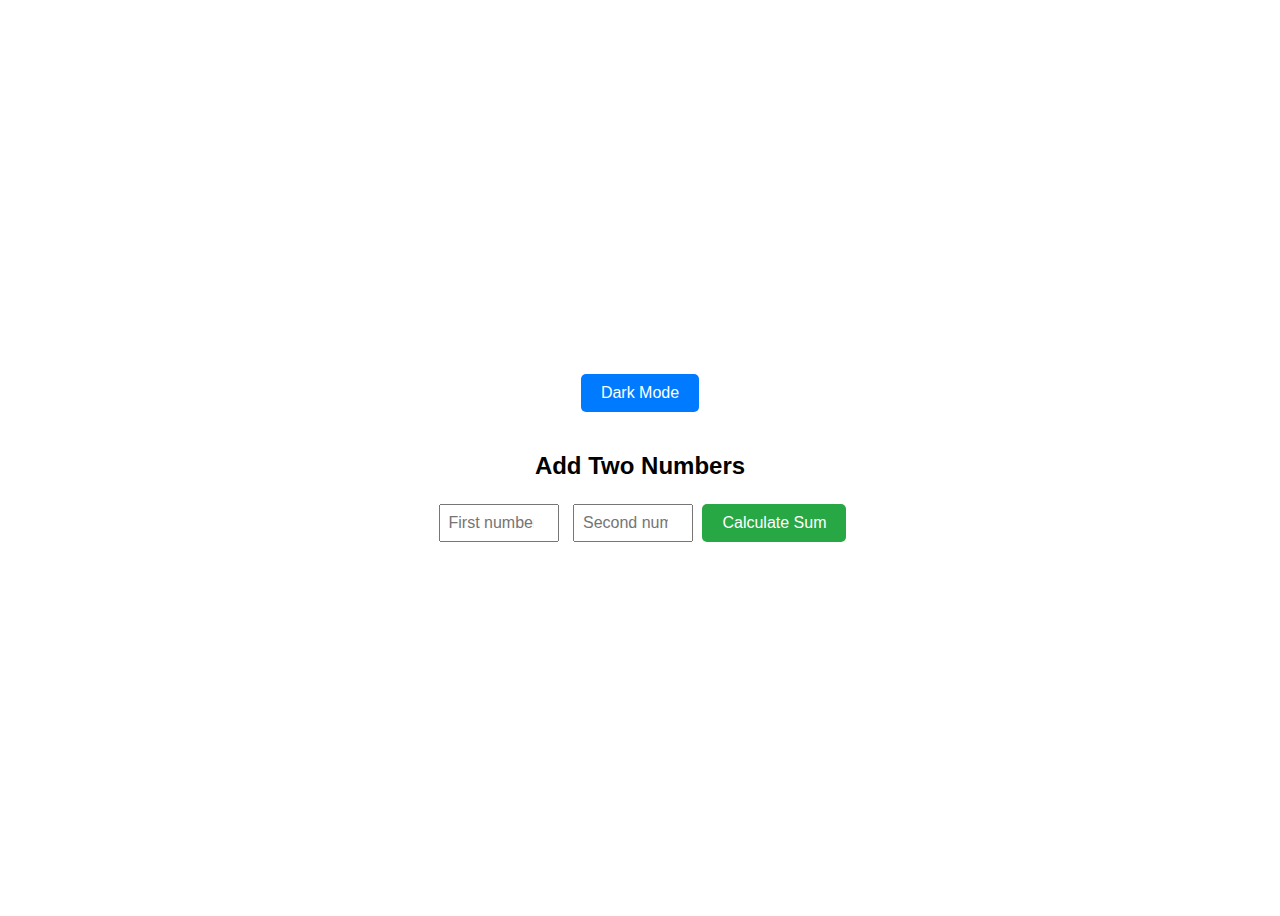
<file: activity5.html>
<!DOCTYPE html>
<html lang="en">
<head>
  <meta charset="UTF-8">
  <meta name="viewport" content="width=device-width, initial-scale=1.0">
  <title>JavaScript Functions</title>
  <style>
    /* Default Light Mode Styles */
    body {
      background-color: #ffffff;
      color: #000000;
      font-family: Arial, sans-serif;
      transition: background-color 0.3s, color 0.3s;
      display: flex;
      justify-content: center;
      align-items: center;
      min-height: 100vh;
      flex-direction: column;
    }

    /* Dark Mode Styles */
    body.dark-mode {
      background-color: #121212;
      color: #ffffff;
    }

    /* Toggle Button Styles */
    .toggle-button {
      padding: 10px 20px;
      cursor: pointer;
      font-size: 16px;
      border: none;
      border-radius: 5px;
      background-color: #007bff;
      color: white;
      margin-top: 20px;
      transition: background-color 0.3s;
    }

    .toggle-button:hover {
      background-color: #0056b3;
    }

    /* Input and Result Container Styles */
    .calculator {
      text-align: center;
      margin-top: 20px;
    }

    input[type="number"] {
      padding: 8px;
      margin: 5px;
      font-size: 16px;
      width: 100px;
      text-align: center;
    }

    .calculate-button {
      padding: 10px 20px;
      cursor: pointer;
      font-size: 16px;
      border: none;
      border-radius: 5px;
      background-color: #28a745;
      color: white;
      transition: background-color 0.3s;
    }

    .calculate-button:hover {
      background-color: #218838;
    }

    .result {
      margin-top: 15px;
      font-size: 18px;
      font-weight: bold;
    }
  </style>
</head>
<body>

  <!-- Toggle Button for Dark Mode -->
  <button class="toggle-button" onclick="toggleDarkMode()">Dark Mode</button>

  <!-- Calculator for Adding Two Numbers -->
  <div class="calculator">
    <h2>Add Two Numbers</h2>
    <input type="number" id="num1" placeholder="First number">
    <input type="number" id="num2" placeholder="Second number">
    <button class="calculate-button" onclick="addTwoNumbers()">Calculate Sum</button>
    <div class="result" id="result"></div>
  </div>

  <script>
    // Function to toggle dark mode
    function toggleDarkMode() {
      document.body.classList.toggle('dark-mode');
    }

    // Function to add two numbers with user input
    function addTwoNumbers() {
      // Get values from input fields
      const num1 = parseFloat(document.getElementById('num1').value);
      const num2 = parseFloat(document.getElementById('num2').value);

      // Check if inputs are valid numbers
      if (isNaN(num1) || isNaN(num2)) {
        document.getElementById('result').textContent = "Please enter valid numbers.";
      } else {
        // Calculate the sum and display the result
        const result = num1 + num2;
        document.getElementById('result').textContent = `The sum is: ${result}`;
      }
    }
  </script>
</body>
</html>
</file>
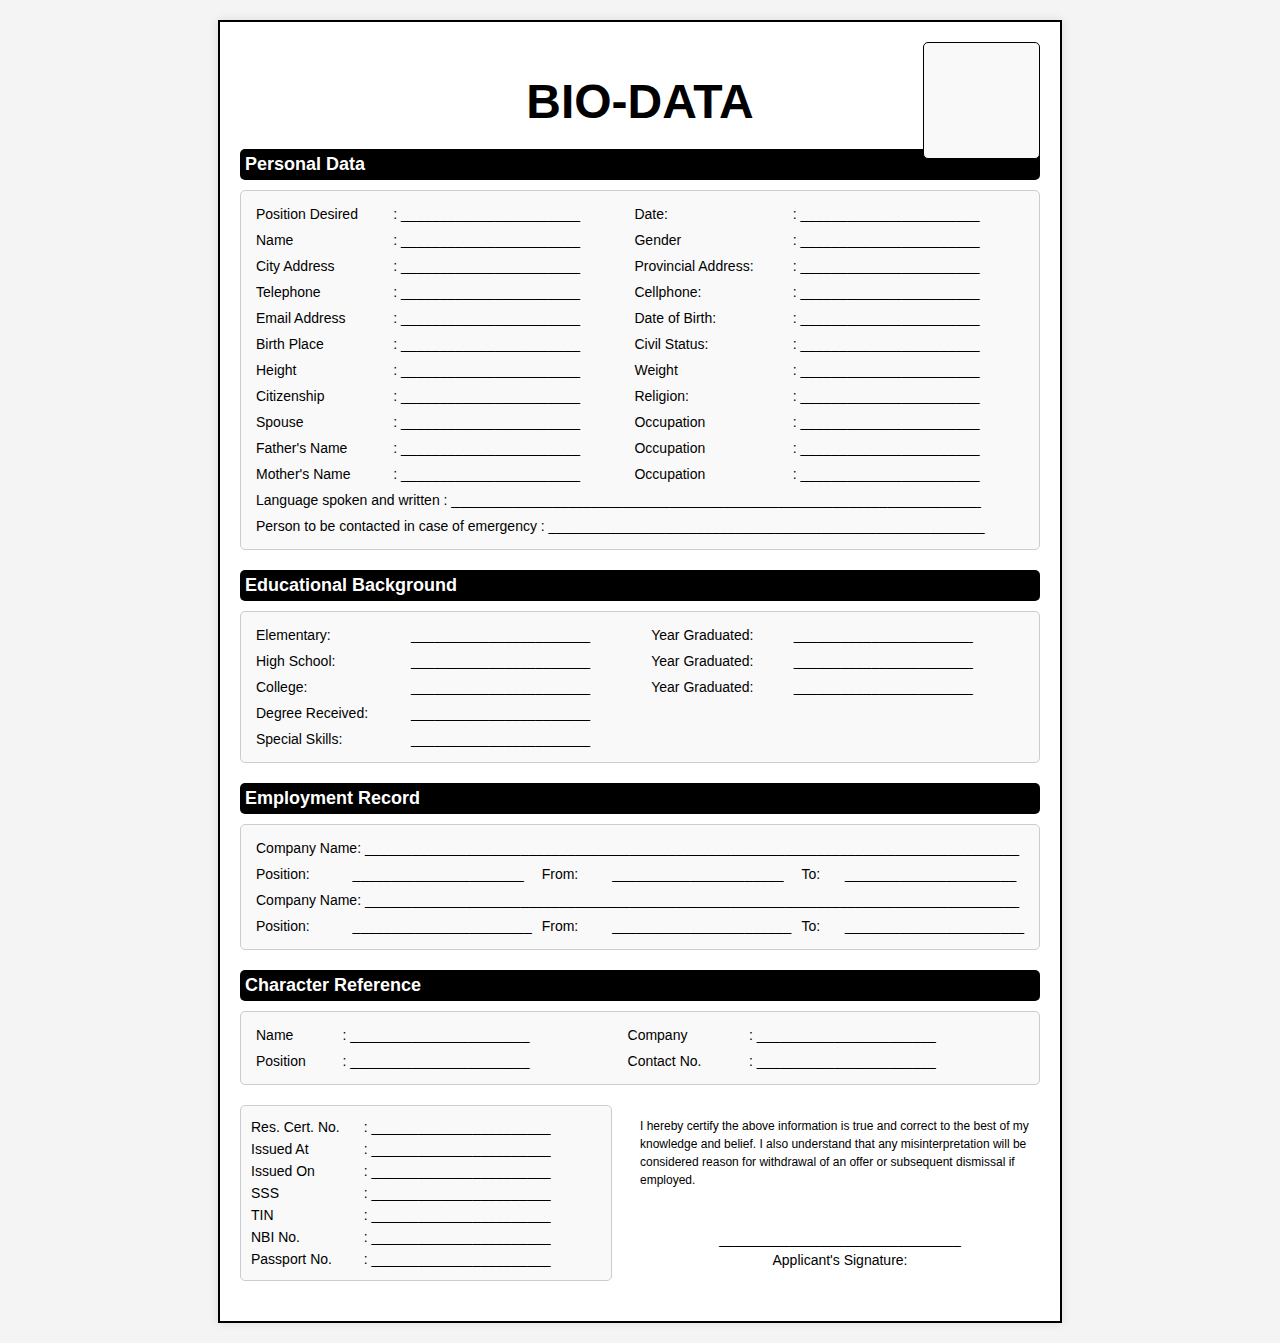
<file: activity3/activity3.html>
<!DOCTYPE html>
<html lang="en">
<head>
    <meta charset="UTF-8">
    <meta name="viewport" content="width=device-width, initial-scale=1.0">
    <title>BIO-DATA Form</title>
    <link rel="stylesheet" href="activity3.css">
</head>
<body>

    <div class="form-container">
        <h1>BIO-DATA</h1>
        <div class="image-box"></div>

        <div class="section">
            <h2>Personal Data</h2>
            <div class="table-container">
                <table>
                    <tr>
                        <td>Position Desired</td>
                        <td>: _______________________</td>
                        <td>Date:</td>
                        <td>: _______________________</td>
                    </tr>
                    <tr>
                        <td>Name</td>
                        <td>: _______________________</td>
                        <td>Gender</td>
                        <td>: _______________________</td>
                    </tr>
                    <tr>
                        <td>City Address</td>
                        <td>: _______________________</td>
                        <td>Provincial Address:</td>
                        <td>: _______________________</td>
                    </tr>
                    <tr>
                        <td>Telephone</td>
                        <td>: _______________________</td>
                        <td>Cellphone:</td>
                        <td>: _______________________</td>
                    </tr>
                    <tr>
                        <td>Email Address</td>
                        <td>: _______________________</td>
                        <td>Date of Birth:</td>
                        <td>: _______________________</td>
                    </tr>
                    <tr>
                        <td>Birth Place</td>
                        <td>: _______________________</td>
                        <td>Civil Status:</td>
                        <td>: _______________________</td>
                    </tr>
                    <tr>
                        <td>Height</td>
                        <td>: _______________________</td>
                        <td>Weight</td>
                        <td>: _______________________</td>
                    </tr>
                    <tr>
                        <td>Citizenship</td>
                        <td>: _______________________</td>
                        <td>Religion:</td>
                        <td>: _______________________</td>
                    </tr>
                    <tr>
                        <td>Spouse</td>
                        <td>: _______________________</td>
                        <td>Occupation</td>
                        <td>: _______________________</td>
                    </tr>
                    <tr>
                        <td>Father's Name</td>
                        <td>: _______________________</td>
                        <td>Occupation</td>
                        <td>: _______________________</td>
                    </tr>
                    <tr>
                        <td>Mother's Name</td>
                        <td>: _______________________</td>
                        <td>Occupation</td>
                        <td>: _______________________</td>
                    </tr>
                    <tr>
                        <td colspan="4">Language spoken and written : ____________________________________________________________________</td>
                    </tr>
                    <tr>
                        <td colspan="4">Person to be contacted in case of emergency : ________________________________________________________</td>
                    </tr>
                </table>
            </div>
        </div>

        <div class="section">
            <h2>Educational Background</h2>
            <div class="table-container">
                <table>
                    <tr>
                        <td>Elementary:</td>
                        <td> _______________________ </td>
                        <td>Year Graduated:</td>
                        <td> _______________________ </td>
                    </tr>
                    <tr>
                        <td>High School:</td>
                        <td> _______________________ </td>
                        <td>Year Graduated:</td>
                        <td> _______________________ </td>
                    </tr>
                    <tr>
                        <td>College:</td>
                        <td> _______________________ </td>
                        <td>Year Graduated:</td>
                        <td> _______________________ </td>
                    </tr>
                    <tr>
                        <td>Degree Received:</td>
                        <td colspan="2"> _______________________ </td>
                        <td></td>
                    </tr>
                    <tr>
                        <td>Special Skills:</td>
                        <td colspan="2"> _______________________ </td>
                        <td></td>
                    </tr>
                </table>
            </div>
        </div>
        
        <div class="section">
            <h2>Employment Record</h2>
            <div class="table-container">
                <table>
                    <tr>
                        <td colspan="6">
                            Company Name: ____________________________________________________________________________________
                        </td>
                    </tr>
                    <tr>
                        <td>Position:</td>
                        <td style="width: 20%;"> ______________________</td>
                        <td>From:</td>
                        <td style="width: 20%;"> ______________________</td>
                        <td>To:</td>
                        <td style="width: 20%;"> ______________________</td>
                    </tr>
                    <tr>
                        <td colspan="6">
                            Company Name: ____________________________________________________________________________________
                        </td>
                    </tr>
                    <tr>
                        <td>Position:</td>
                        <td style="width: 20%;"> _______________________ </td>
                        <td>From:</td>
                        <td style="width: 20%;"> _______________________ </td>
                        <td>To:</td>
                        <td style="width: 20%;"> _______________________ </td>
                    </tr>
                </table>
            </div>
        </div>
        

        <div class="section">
            <h2>Character Reference</h2>
            <div class="table-container">
                <table>
                    <tr>
                        <td>Name</td>
                        <td>: _______________________</td>
                        <td>Company</td>
                        <td>: _______________________</td>
                    </tr>
                    <tr>
                        <td>Position</td>
                        <td>: _______________________</td>
                        <td>Contact No.</td>
                        <td>: _______________________</td>
                    </tr>
                </table>
            </div>
        </div>

        <div class="section">
            <div class="certification-container">
                <div class="small-table-container">
                    <table>
                        <tr>
                            <td>Res. Cert. No.</td>
                            <td>: _______________________</td>
                        </tr>
                        <tr>
                            <td>Issued At</td>
                            <td>: _______________________</td>
                        </tr>
                        <tr>
                            <td>Issued On</td>
                            <td>: _______________________</td>
                        </tr>
                        <tr>
                            <td>SSS</td>
                            <td>: _______________________</td>
                        </tr>
                        <tr>
                            <td>TIN</td>
                            <td>: _______________________</td>
                        </tr>
                        <tr>
                            <td>NBI No.</td>
                            <td>: _______________________</td>
                        </tr>
                        <tr>
                            <td>Passport No.</td>
                            <td>: _______________________</td>
                        </tr>
                    </table>
                </div>
                
                <div class="certification-text">
                    <p>
                        I hereby certify the above information is true and correct to the best of my knowledge and belief.
                        I also understand that any misinterpretation will be considered reason for withdrawal of an offer
                        or subsequent dismissal if employed.
                    </p>
                    <div class="signature-line">
                        <p>_______________________________</p>
                        <p>Applicant's Signature:</p>
                    </div>
                </div>
            </div>
            
    </div>

</body>
</html>
</file>
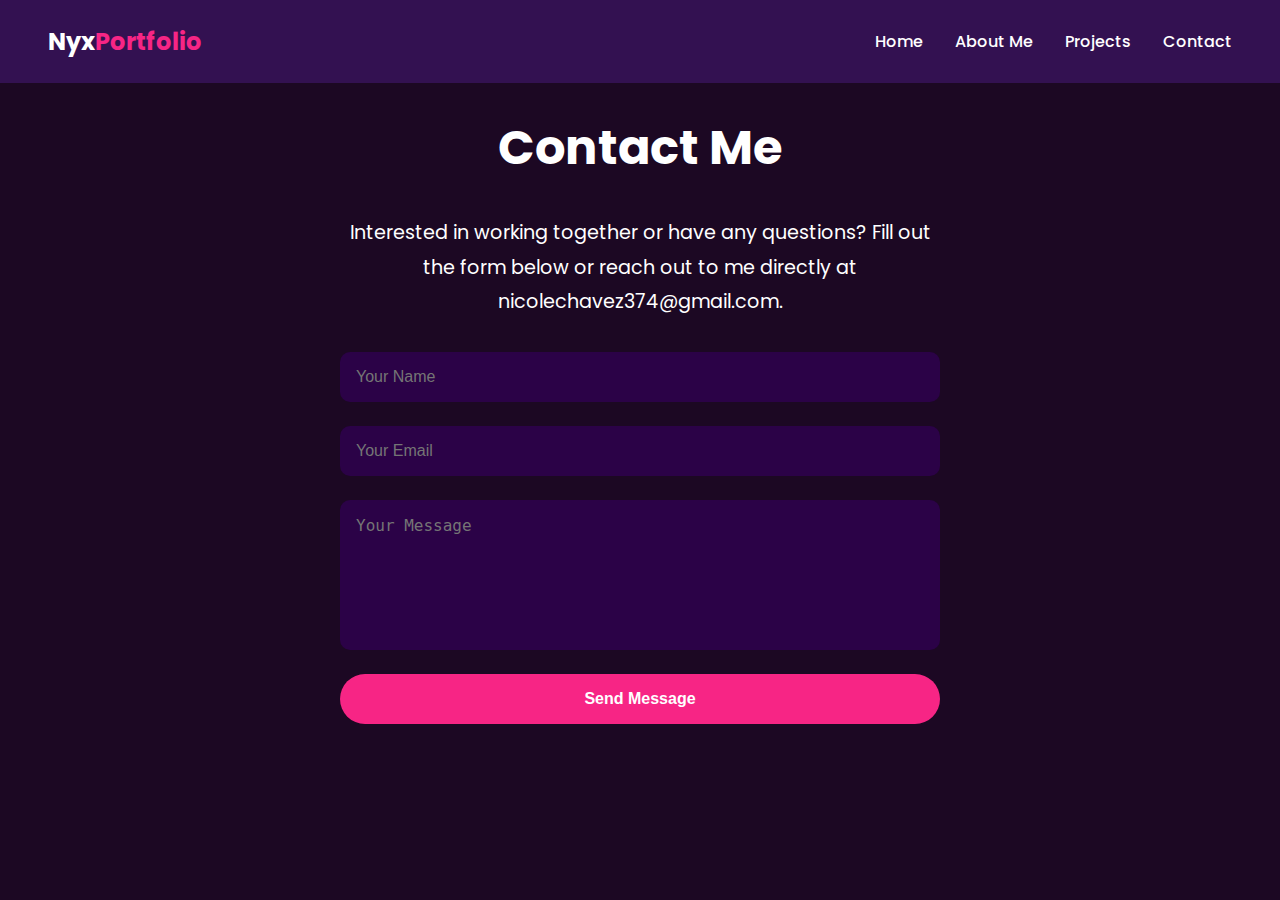
<file: docs/contact.html>
<!DOCTYPE html>
<html lang="en">
<head>
    <meta charset="UTF-8">
    <meta name="viewport" content="width=device-width, initial-scale=1.0">
    <title>Contact - Nicole</title>

    <!-- Google Font -->
    <link href="https://fonts.googleapis.com/css2?family=Poppins:wght@300;400;600;700&display=swap" rel="stylesheet">

    <!-- External CSS -->
    <link rel="stylesheet" href="CSS/contact.css">
</head>
<body>

    <!-- Header Section -->
    <header>
        <div class="logo">
            Nyx<span>Portfolio</span>
        </div>
        <nav>
            <ul>
                <li><a href="index.html">Home</a></li>
                <li><a href="about.html">About Me</a></li>
                <li><a href="projects.html">Projects</a></li>
                <li><a href="contact.html">Contact</a></li>
            </ul>
        </nav>
    </header>

    <!-- Contact Section -->
    <section class="contact-section">
        <div class="contact-content">
            <h1>Contact Me</h1>
            <p>Interested in working together or have any questions? Fill out the form below or reach out to me directly at nicolechavez374@gmail.com.</p>
            <form class="contact-form">
                <input type="text" placeholder="Your Name" required>
                <input type="email" placeholder="Your Email" required>
                <textarea placeholder="Your Message" required></textarea>
                <button type="submit">Send Message</button>
            </form>
        </div>
    </section>

</body>
</html>
</file>
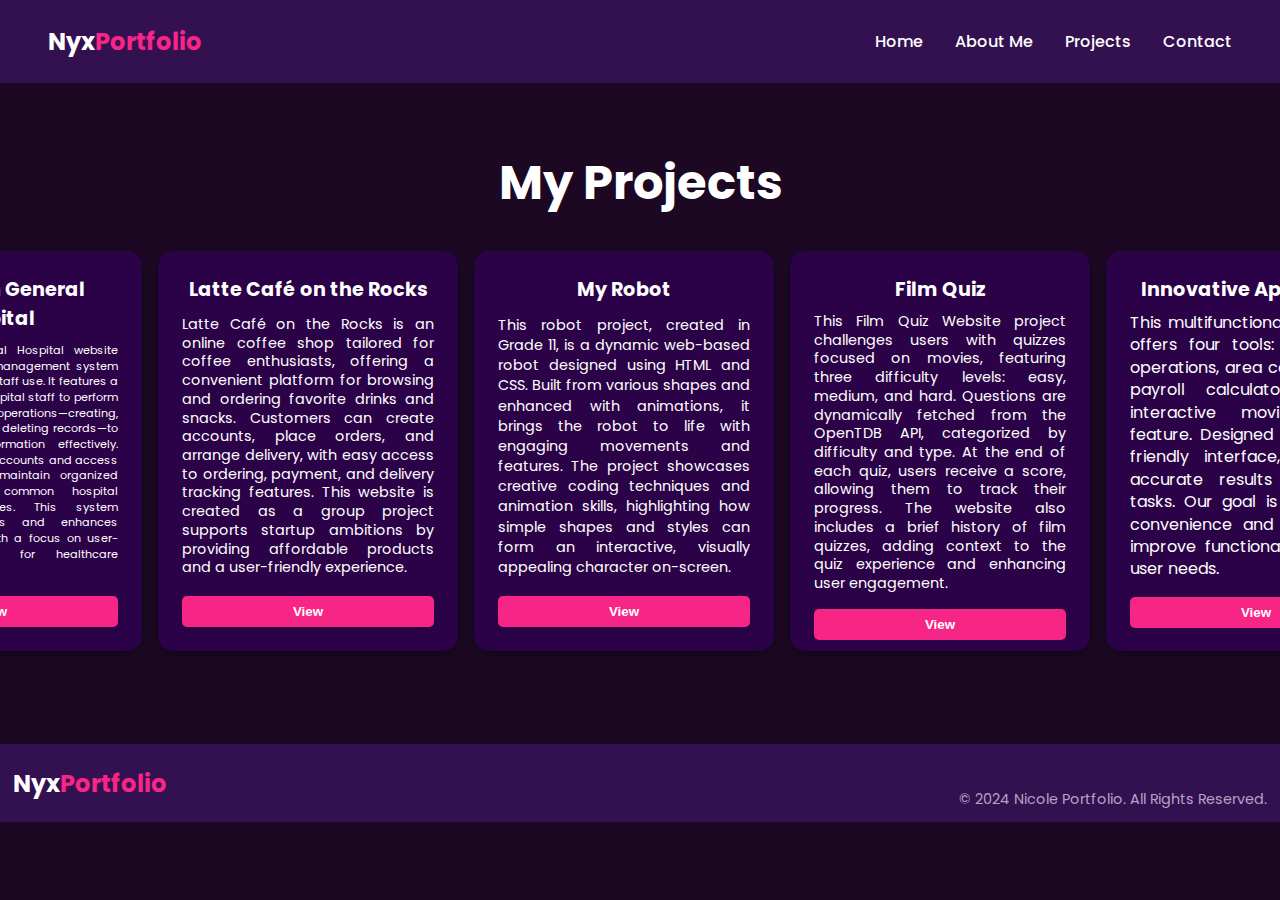
<file: docs/projects.html>
<!DOCTYPE html>
<html lang="en">
<head>
    <meta charset="UTF-8">
    <meta name="viewport" content="width=device-width, initial-scale=1.0">
    <title>Projects - Nicole</title>

    <!-- Google Font -->
    <link href="https://fonts.googleapis.com/css2?family=Poppins:wght@300;400;600;700&display=swap" rel="stylesheet">
    
    <!-- CSS -->
    <link rel="stylesheet" href="CSS/project.css">
</head>
<body>

    <header>
        <div class="logo">
            Nyx<span>Portfolio</span>
        </div>
        <nav>
            <ul>
                <li><a href="index.html">Home</a></li>
                <li><a href="about.html">About Me</a></li>
                <li><a href="project.html">Projects</a></li>
                <li><a href="contact.html">Contact</a></li>
            </ul>
        </nav>
    </header>

    <section class="projects-section">
        <div class="projects-content">
            <h1>My Projects</h1>

            <!-- Carousel Section -->
            <div class="carousel-container">
                <div class="carousel" id="carousel">
                    <div class="project-card" id="project-1">
                        <h3>Evergreen General Hospital</h3>
                        <p>The Evergreen General Hospital website project is a hospital management system designed for efficient staff use. 
                            It features a database allowing hospital staff to perform essential CRUD operations—creating, reading, updating, 
                            and deleting records—to manage patient information effectively. Staff can also create accounts and access scheduling 
                            tools to maintain organized shifts, addressing common hospital scheduling challenges. This system streamlines workflows 
                            and enhances hospital operations with a focus on user-friendly functionality for healthcare professionals.</p>
                        <button class="view-btn" data-media="IMAGES/project1.png">View</button>
                    </div>
                    <div class="project-card" id="project-2">
                        <h3 style="font-size: 1.2rem; margin-bottom: 0.5rem;">Latte Café on the Rocks</h3>
                        <p style="font-size: 0.9rem; line-height: 1.3; text-align: justify;">
                        Latte Café on the Rocks is an online coffee shop tailored for coffee enthusiasts, offering a convenient platform for 
                            browsing and ordering favorite drinks and snacks. Customers can create accounts, place orders, and arrange delivery, with 
                            easy access to ordering, payment, and delivery tracking features. This website is created as a group project supports startup
                            ambitions by providing affordable products and a user-friendly experience.</p>
                        <button class="view-btn" data-media="IMAGES/project2.mp4">View</button>
                    </div>
                    <div class="project-card" id="project-3">
                        <h3 style="font-size: 1.2rem; margin-bottom: 0.5rem;">My Robot</h3>
                        <p style="font-size: 0.9rem; line-height: 1.4; text-align: justify;">
                        This robot project, created in Grade 11, is a dynamic web-based robot designed using HTML and CSS. Built from various shapes 
                            and enhanced with animations, it brings the robot to life with engaging movements and features. The project showcases creative 
                            coding techniques and animation skills, highlighting how simple shapes and styles can form an interactive, visually appealing character 
                            on-screen.</p>
                        <button class="view-btn" data-media="IMAGES/project3.mp4">View</button>
                    </div>
                    <div class="project-card" id="project-4">
                        <h3 style="font-size: 1.2rem; margin-bottom: 0.5rem;">Film Quiz</h3>
                        <p style="font-size: 0.9rem; line-height: 1.3; text-align: justify;">
                        This Film Quiz Website project challenges users with quizzes focused on movies, featuring three difficulty levels: easy,
                             medium, and hard. Questions are dynamically fetched from the OpenTDB API, categorized by difficulty and type. At the end of
                             each quiz, users receive a score, allowing them to track their progress. The website also includes a brief history of film quizzes, 
                             adding context to the quiz experience and enhancing user engagement.</p>
                        <button class="view-btn" data-media="IMAGES/project4.mp4">View</button>
                    </div>
                    <div class="project-card" id="project-5">
                        <h3 style="font-size: 1.2rem; margin-bottom: 0.5rem;">Innovative Application</h3>
                        <p style="font-size: 1rem; line-height: 1.4; text-align: justify;">
                        This multifunctional application offers four tools: basic math operations, area calculations, a payroll calculator, and an interactive 
                            moving objects feature. Designed with a user-friendly interface, it delivers accurate results to simplify tasks. Our goal is to enhance 
                            convenience and continuously improve functionality to meet user needs.</p>
                        <button class="view-btn" data-media="IMAGES/project5.mp4">View</button>
                    </div>
                </div>
            </div>
        </div>
    </section>

    <div class="modal-overlay" id="modal-overlay">
        <div class="modal-content">
            <button class="close-btn" id="close-btn">&times;</button>
            <div class="media-card" id="modal-media"></div>
        </div>
    </div>

    <footer>
        <div class="footer-logo">
            Nyx<span>Portfolio</span>
        </div>
        <div class="footer-socials">
            <a href="#"><i class="fab fa-facebook"></i></a>
            <a href="#"><i class="fab fa-twitter"></i></a>
            <a href="#"><i class="fab fa-instagram"></i></a>
        </div>
        <div class="footer-bottom">
            <p>&copy; 2024 Nicole Portfolio. All Rights Reserved.</p>
        </div>
    </footer>

    <script src="JS/project.js"></script>
</body>
</html>
</file>
<file: activity3/activity3.css>
body {
    font-family: Arial, sans-serif;
    margin: 20px;
    background-color: #f4f4f4;
}

.form-container {
    max-width: 800px;
    margin: auto;
    background-color: white;
    padding: 20px;
    border: 2px solid black;
    box-shadow: 0 0 10px rgba(0, 0, 0, 0.1);
    position: relative; /* Enable absolute positioning */
}

h1 {
    text-align: center;
    font-size: 48px; /* Increase the font size */
    font-weight: 900; /* Make it bolder */
    margin-bottom: 20px;
    font-family: Arial, sans-serif; /* Optional: Set the font family */
    text-transform: uppercase; /* Make the text uppercase */
}


.image-box {
    position: absolute;
    top: 20px;
    right: 20px;
    width: 115px;  /* Set width to 200 pixels */
    height: 115px; /* Set height to 200 pixels */
    border: 1px solid black; /* Solid border */
    border-radius: 5px; /* Rounded corners (if needed) */
    background-color: #f9f9f9; /* Optional: Light background color */
}


.section {
    margin-bottom: 20px;
}

h2 {
    background-color: black;
    color: white;
    padding: 5px;
    margin-bottom: 10px;
    font-size: 18px;
    border-radius: 5px; 
}

.certification-container {
    display: flex;
    justify-content: space-between;
    align-items: flex-start; /* Align items to the top */
    margin-top: 20px; /* Add space above the container */
}

.certification-container {
    display: flex;
    justify-content: space-between;
    align-items: flex-start;
    margin-top: 20px;
}

.small-table-container {
    width: 350px;
    padding: 10px;
    border-radius: 5px;
    background-color: #f9f9f9;
    font-size: 12px;
    border: 1px solid #ccc;
    margin-right: 20px;
}

.small-table-container table {
    width: 100%;
}

.small-table-container td {
    padding: 3px 0;
    vertical-align: top;
}

.certification-text {
    width: 400px;
    font-size: 12px;
    line-height: 1.5;
}

.signature-line {
    margin-top: 40px;
    text-align: center;
}

.signature-line p {
    margin: 0;
    font-size: 14px;
}

.table-container {
    border: 1px solid #ccc; /* Light border around each table container */
    padding: 10px;          /* Padding inside the container */
    border-radius: 5px;    /* Rounded corners */
    background-color: #f9f9f9; /* Light background color */
}

table {
    width: 100%;
    border-collapse: collapse;
}

td {
    padding: 5px;
    vertical-align: top;
    font-size: 14px;
}

input[type="text"] {
    width: 95%;
    padding: 5px;
    border: 1px solid black;
    box-sizing: border-box;
}

.signature {
    text-align: right;
    margin-top: 20px;
}

.signature p {
    font-size: 16px;
    font-weight: bold;
}
</file>
<file: docs/CSS/contact.css>
/* General Styles */
* {
    margin: 0;
    padding: 0;
    box-sizing: border-box;
}

body {
    font-family: 'Poppins', sans-serif;
    background: #1C0823;
    color: white;
    overflow-x: hidden;
}

/* Header Styles */
header {
    display: flex;
    justify-content: space-between;
    align-items: center;
    padding: 1.5rem 3rem;
    background: #331151;
}

.logo {
    font-size: 1.5rem;
    font-weight: bold;
    color: #FFFFFF;
}

.logo span {
    color: #F72585;
}

nav ul {
    list-style: none;
    display: flex;
    gap: 2rem;
}

nav ul li a {
    color: #FFFFFF;
    text-decoration: none;
    font-weight: 500;
    font-size: 1rem;
}

.nav-cta {
    border: 2px solid #FFFFFF;
    padding: 0.8rem 1.5rem;
    border-radius: 25px;
    font-size: 1rem;
    color: white;
    font-weight: bold;
    text-decoration: none;
    transition: all 0.3s ease;
}

.nav-cta:hover {
    background: #F72585;
    color: white;
    border: none;
}

/* Contact Section Styles */
.contact-section {
    padding: 4rem 3rem;
    text-align: center;
    margin-top: -35px;
}

.contact-content {
    max-width: 600px;
    margin: 0 auto;
}

.contact-content h1 {
    font-size: 3rem;
    font-weight: 700;
    margin-bottom: 2rem;
}

.contact-content p {
    font-size: 1.2rem;
    line-height: 1.8;
    margin-bottom: 2rem;
}

.contact-form {
    display: flex;
    flex-direction: column;
    gap: 1.5rem;
}

.contact-form input,
.contact-form textarea {
    padding: 1rem;
    border: none;
    border-radius: 10px;
    background: #2B0247;
    color: white;
    font-size: 1rem;
    width: 100%;
}

.contact-form textarea {
    resize: none;
    height: 150px;
}

.contact-form button {
    padding: 1rem 2rem;
    background-color: #F72585;
    color: white;
    border: none;
    border-radius: 30px;
    font-size: 1rem;
    font-weight: bold;
    cursor: pointer;
    transition: background-color 0.3s ease;
}

.contact-form button:hover {
    background-color: #FF3B91;
}
</file>
<file: docs/CSS/project.css>
* {
    margin: 0;
    padding: 0;
    box-sizing: border-box;
}

body {
    font-family: 'Poppins', sans-serif;
    background: #1C0823;
    color: white;
    overflow-x: hidden;
}

header {
    display: flex;
    justify-content: space-between;
    align-items: center;
    padding: 1.5rem 3rem;
    background: #331151;
}

.logo {
    font-size: 1.5rem;
    font-weight: bold;
    color: #FFFFFF;
}

.logo span {
    color: #F72585;
}

nav ul {
    list-style: none;
    display: flex;
    gap: 2rem;
}

nav ul li a {
    color: #FFFFFF;
    text-decoration: none;
    font-weight: 500;
    font-size: 1rem;
}

.nav-cta {
    border: 2px solid #FFFFFF;
    padding: 0.8rem 1.5rem;
    border-radius: 25px;
    font-size: 1rem;
    color: white;
    font-weight: bold;
    text-decoration: none;
    transition: all 0.3s ease;
}

.nav-cta:hover {
    background: #F72585;
    color: white;
    border: none;
}

.projects-section {
    padding: 4rem 3rem;
}

.projects-content {
    max-width: 1000px;
    margin: 0 auto;
    text-align: center;
}

.projects-content h1 {
    font-size: 3rem;
    font-weight: 700;
    margin-bottom: 2rem;
}

.carousel-container {
    display: flex;
    justify-content: center;
    align-items: center;
    position: relative;
    width: 100%;
    gap: 2rem;
    padding: 0 2rem;
}

.carousel {
    display: flex;
    gap: 1rem;
    transition: transform 0.3s ease;
    margin-left: -2rem;
}

.project-card {
width: 300px;
height: 400px;
background: #2B0247;
padding: 1.5rem;
border-radius: 15px;
display: flex;
flex-direction: column; /* Align children vertically */
justify-content: space-between;
text-align: center;
transition: transform 0.3s ease, box-shadow 0.3s ease;
box-shadow: 0 4px 10px rgba(0, 0, 0, 0.3);
cursor: pointer;
}

.card-content {
flex-grow: 1; /* Take available space */
}

.view-btn {
margin-top: auto; /* Push to bottom */
padding: 0.5rem 1rem;
background-color: #F72585;
color: white;
border: none;
border-radius: 5px;
cursor: pointer;
font-weight: bold;
transition: background-color 0.3s ease, transform 0.2s ease;
}


.project-card h3 {
font-size: 1.2rem; /* Smaller heading font size */
margin-bottom: 0.5rem;
}

.project-card p {
font-size: 0.7rem; /* Smaller paragraph font size */
line-height: 1.4; /* Adjust line spacing for readability */
text-align: justify; /* Justify the text */
}


.project-card:hover {
    transform: scale(1.1);
    box-shadow: 0 8px 16px rgba(0, 0, 0, 0.3), 0 0 20px rgba(247, 37, 133, 0.6), 0 0 30px rgba(255, 59, 145, 0.4);
}

.project-card .view-btn {
    margin-top: 1rem;
    padding: 0.5rem 1rem;
    background-color: #F72585;
    color: white;
    border: none;
    border-radius: 5px;
    cursor: pointer;
    font-weight: bold;
    transition: background-color 0.3s ease, transform 0.2s ease;
}

.project-card .view-btn:hover {
    background-color: #ff489f;
    transform: scale(1.1);
}

/* Modal styling */
.modal-overlay {
    display: none;
    position: fixed;
    top: 0;
    left: 0;
    width: 100%;
    height: 100%;
    background: rgba(0, 0, 0, 0.7);
    justify-content: center;
    align-items: center;
    z-index: 999;
    padding: 2rem;
}

.modal-content {
    background: #2B0247;
    padding: 2rem;
    border-radius: 15px;
    text-align: center;
    max-width: 80%;
    max-height: 70%;
    width: 700px;
    height: 500px;
    display: flex;
    justify-content: center;
    align-items: center;
    position: relative;
}

.modal-content video,
.modal-content img {
    width: 100%;
    height: 100%;
    object-fit: contain;
    border-radius: 10px;
}

/* Close button */
.close-btn {
    position: absolute;
    top: 10px;
    right: 10px;
    background: none;
    border: none;
    color: white;
    font-size: 1.5rem;
    cursor: pointer;
    transition: color 0.3s ease;
}

.close-btn:hover {
    color: #F72585;
}

/* Footer */
footer {
    background-color: #331151;
    padding: 0.8rem;
    display: flex;
    justify-content: space-between;
    align-items: center;
    flex-wrap: wrap;
    margin-top: 1.8rem;
}

.footer-logo {
    font-size: 1.5rem;
    font-weight: bold;
    color: #FFFFFF;
}

.footer-logo span {
    color: #F72585;
}

.footer-socials {
    display: flex;
    gap: 1rem;
}

.footer-socials a {
    color: white;
    font-size: 1.5rem;
    text-decoration: none;
    transition: color 0.3s ease;
}

.footer-socials a:hover {
    color: #F72585;
}

.footer-bottom {
    text-align: center;
    margin-top: 2rem;
    font-size: 0.9rem;
    color: #B8A1C7;
}
</file>
